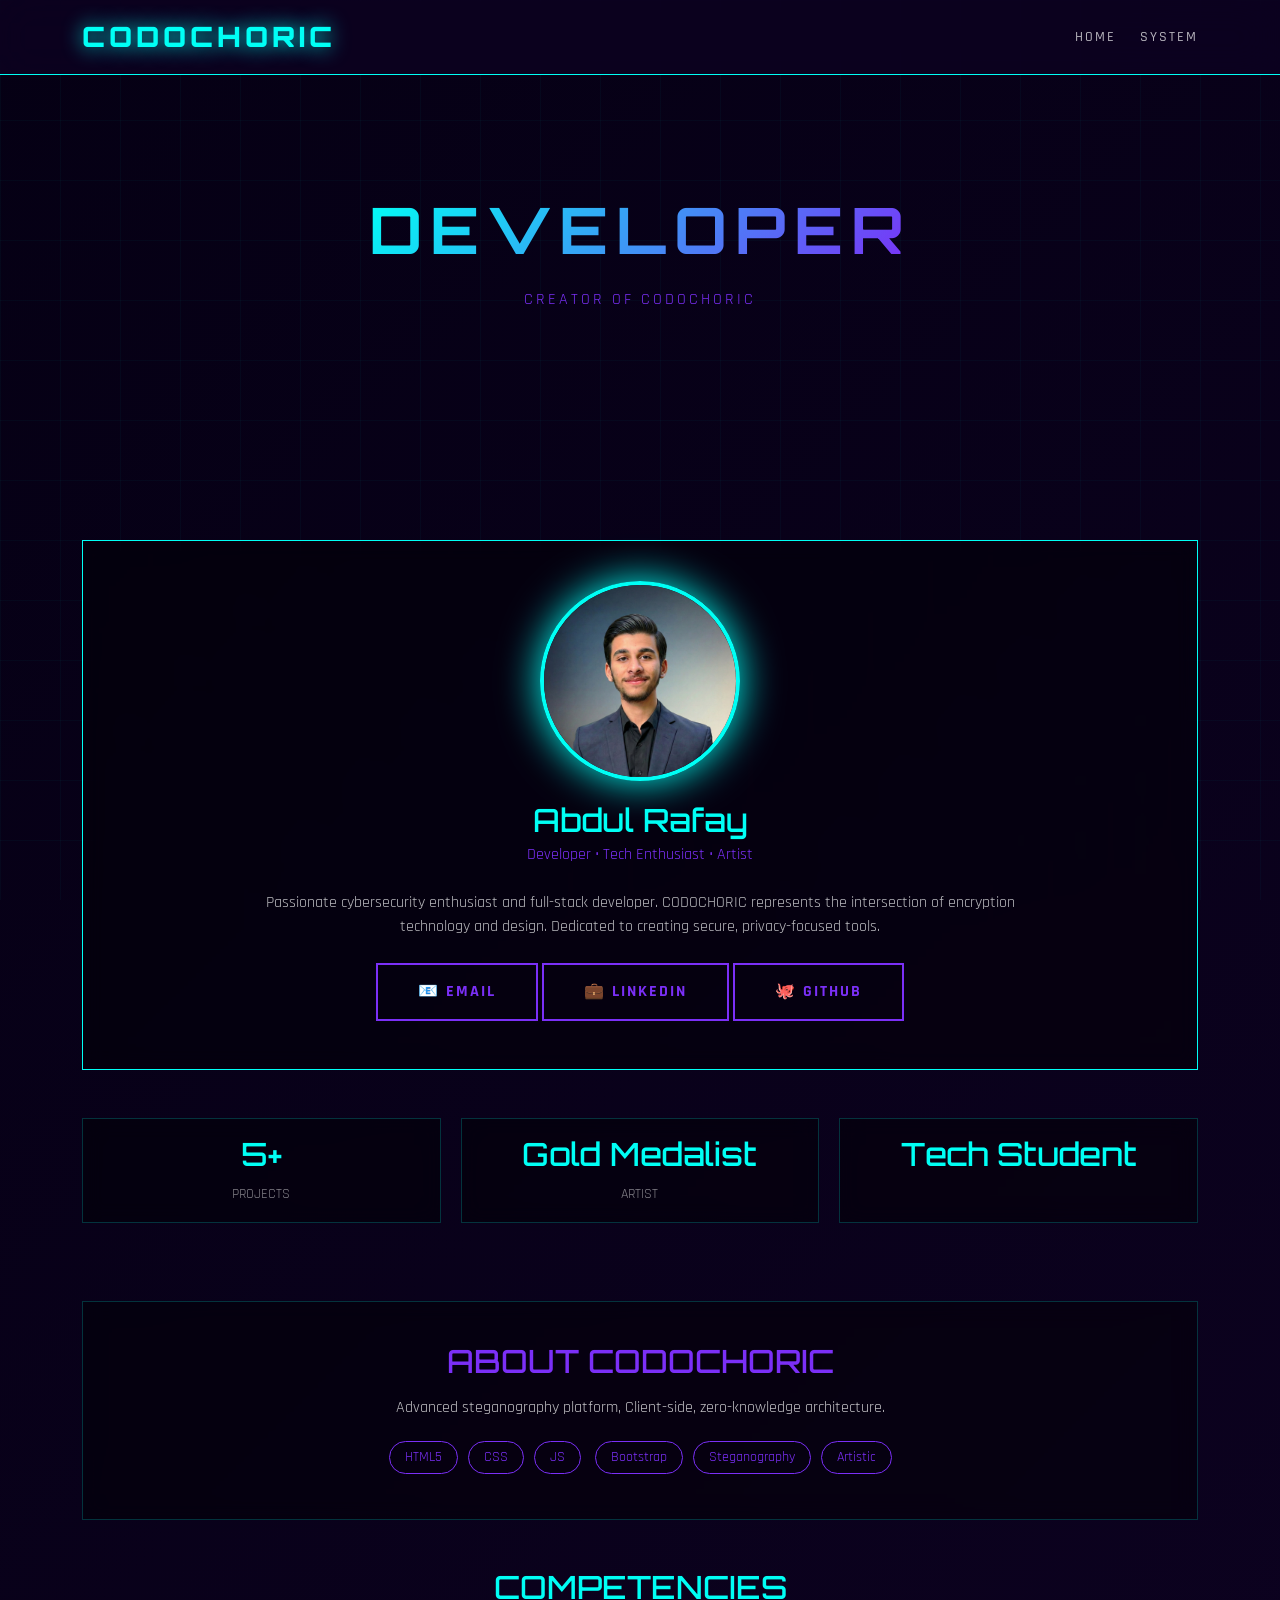
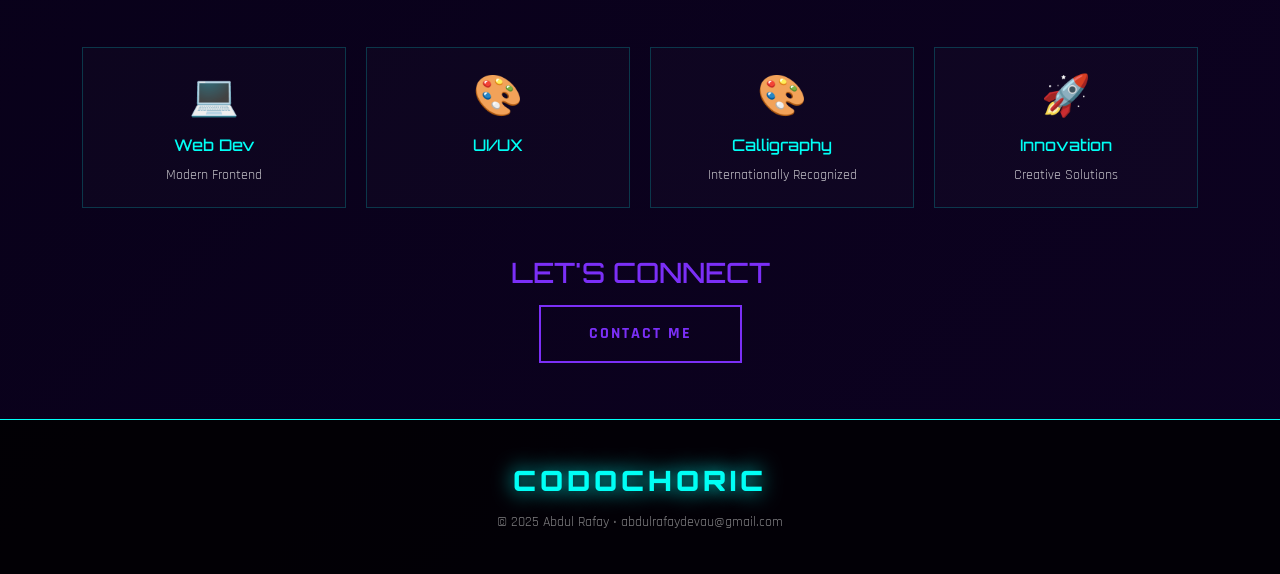
<file: about.html>
<!DOCTYPE html>
<html lang="en">
<head>
    <meta charset="UTF-8">
    <meta name="viewport" content="width=device-width, initial-scale=1.0">
    <title>CODOCHORIC - Profile</title>
    <link href="https://cdn.jsdelivr.net/npm/bootstrap@5.3.0/dist/css/bootstrap.min.css" rel="stylesheet">
    <link href="https://fonts.googleapis.com/css2?family=Orbitron:wght@700;900&family=Rajdhani:wght@500;700&display=swap" rel="stylesheet">
    <link href="style.css" rel="stylesheet">
</head>
<body>
    <div class="grid-bg"></div>

    <nav class="fixed-top py-3">
        <div class="container d-flex justify-content-between align-items-center">
            <a href="index.html" class="logo orb">CODOCHORIC</a>
            <div class="d-flex gap-4">
                <a href="index.html" class="nav-link">Home</a>
                <a href="index.html#system" class="nav-link">System</a>
            </div>
        </div>
    </nav>

    <section class="hero">
        <h1 class="orb fw-bold">DEVELOPER</h1>
        <p class="text-s" style="letter-spacing: 3px;">CREATOR OF CODOCHORIC</p>
    </section>

    <div class="container pb-5">
        <div class="glass glass-card mb-5">
            <img src="rafay.jpg" alt="Rafay" class="p-img">
            <h2 class="orb text-p mb-1">Abdul Rafay</h2>
            <p class="text-s mb-4">Developer • Tech Enthusiast • Artist</p>
            <p class="mx-auto text-light opacity-75" style="max-width: 800px;">Passionate cybersecurity enthusiast and full-stack developer. CODOCHORIC represents the intersection of encryption technology and design. Dedicated to creating secure, privacy-focused tools.</p>
            <div class="mt-4">
                <a href="mailto:abdulrafaydevau@gmail.com" class="btn-cy">📧 Email</a>
                <a href="https://linkedin.com/in/abdulrafayqar" class="btn-cy">💼 LinkedIn</a>
                <a href="https://github.com/abdulrafayau" class="btn-cy">🐙 GitHub</a>
            </div>
        </div>

        <div class="grid-box text-center mb-5">
            <div class="glass py-3"><h2 class="orb text-p">5+</h2><small class="text-uppercase opacity-50">Projects</small></div>
            <div class="glass py-3"><h2 class="orb text-p">Gold Medalist</h2><small class="text-uppercase opacity-50"> Artist</small></div>
            <div class="glass py-3"><h2 class="orb text-p">Tech Student</h2><small class="text-uppercase opacity-50"></small></div>
        </div>

        <div class="glass text-center mb-5">
            <h2 class="orb text-s mb-3">ABOUT CODOCHORIC</h2>
            <p class="opacity-75">Advanced steganography platform, Client-side, zero-knowledge architecture.</p>
            <div class="mt-3">
                <span class="badge-tech">HTML5</span><span class="badge-tech">CSS</span><span class="badge-tech">JS</span>
                <span class="badge-tech">Bootstrap</span><span class="badge-tech">Steganography</span><span class="badge-tech">Artistic</span>
            </div>
        </div>

        <h2 class="orb text-center text-p mb-4">COMPETENCIES</h2>
        <div class="grid-box">
            <div class="skill-item"><div class="fs-1 mb-2">💻</div><h4 class="orb text-p h6">Web Dev</h4><small class="opacity-75">Modern Frontend</small></div>
            <div class="skill-item"><div class="fs-1 mb-2">🎨</div><h4 class="orb text-p h6">UI/UX</h4></div>
            <div class="skill-item"><div class="fs-1 mb-2">🎨</div><h4 class="orb text-p h6">Calligraphy</h4><small class="opacity-75">Internationally Recognized</small></div>
            <div class="skill-item"><div class="fs-1 mb-2">🚀</div><h4 class="orb text-p h6">Innovation</h4><small class="opacity-75">Creative Solutions</small></div>
        </div>

        <div class="text-center mt-5">
            <h3 class="orb text-s mb-3">LET'S CONNECT</h3>
            <a href="mailto:abdulrafaydevau@gmail.com" class="btn-cy px-5">CONTACT ME</a>
        </div>
    </div>

    <footer>
        <div class="container">
            <div class="logo mb-2">CODOCHORIC</div>
            <small>© 2025 Abdul Rafay • abdulrafaydevau@gmail.com</small>
        </div>
    </footer>
</body>
</html>
</file>
<file: style.css>
:root {
    --primary: #00fff5;
    --secondary: #7b2ff7;
    --accent: #ff006e;
    --dark: #0d0221;
    --darker: #050014;
}

* { margin: 0; padding: 0; box-sizing: border-box; }

body {
    font-family: 'Rajdhani', sans-serif;
    background: linear-gradient(135deg, var(--darker) 0%, var(--dark) 100%);
    color: #fff;
    overflow-x: hidden;
    min-height: 100vh;
    display: flex;
    flex-direction: column;
}

.orb { font-family: 'Orbitron', sans-serif; }
.text-p { color: var(--primary) !important; }
.text-s { color: var(--secondary) !important; }
.hidden { display: none; }

.grid-bg {
    position: fixed;
    inset: 0;
    width: 100%;
    height: 100%;
    background-image: 
        linear-gradient(rgba(0, 255, 245, 0.03) 1px, transparent 1px),
        linear-gradient(90deg, rgba(0, 255, 245, 0.03) 1px, transparent 1px);
    background-size: 60px 60px;
    pointer-events: none;
    z-index: -1;
}

nav {
    position: fixed;
    width: 100%;
    backdrop-filter: blur(20px);
    background: rgba(13, 2, 33, 0.8);
    border-bottom: 1px solid var(--primary);
    z-index: 1000;
    padding: 20px 0;
}

.logo {
    font-family: 'Orbitron', sans-serif;
    font-size: 28px;
    font-weight: 900;
    letter-spacing: 4px;
    color: var(--primary);
    text-shadow: 0 0 20px var(--primary);
    text-decoration: none;
}

.nav-link {
    color: rgba(255,255,255,0.7);
    font-weight: 500;
    letter-spacing: 2px;
    text-transform: uppercase;
    font-size: 14px;
    text-decoration: none;
}

footer {
    background: rgba(0,0,0,0.8);
    border-top: 1px solid var(--primary);
    padding: 40px 0;
    text-align: center;
    color: rgba(255,255,255,0.5);
    margin-top: auto;
}
footer a { color: var(--primary); text-decoration: none; }

section { padding: 100px 0; position: relative; z-index: 1; }

.hero {
    min-height: 60vh;
    padding-top: 80px;
    display: flex;
    flex-direction: column;
    align-items: center;
    justify-content: center;
    text-align: center;
    position: relative;
    z-index: 1;
}

.hero h1 {
    font-family: 'Orbitron', sans-serif;
    font-size: 64px;
    font-weight: 900;
    letter-spacing: 8px;
    background: linear-gradient(135deg, var(--primary), var(--secondary));
    -webkit-background-clip: text;
    -webkit-text-fill-color: transparent;
    margin-bottom: 20px;
}

.hero-subtitle {
    font-size: 18px;
    color: rgba(255,255,255,0.6);
    letter-spacing: 3px;
    text-transform: uppercase;
    margin-bottom: 40px;
}

.cyber-btn, .btn-cy {
    padding: 15px 40px;
    border: 2px solid var(--primary);
    background: transparent;
    color: var(--primary);
    font-family: 'Rajdhani', sans-serif;
    font-weight: 700;
    font-size: 16px;
    letter-spacing: 2px;
    text-transform: uppercase;
    cursor: pointer;
    transition: all 0.3s;
    position: relative;
    overflow: hidden;
    text-decoration: none;
    display: inline-block;
}

.cyber-btn::before {
    content: '';
    position: absolute;
    top: 0; left: -100%;
    width: 100%; height: 100%;
    background: var(--primary);
    transition: left 0.3s;
    z-index: -1;
}

.cyber-btn:hover::before { left: 0; }
.cyber-btn:hover { color: var(--dark); box-shadow: 0 0 20px var(--primary); }

.cyber-btn-secondary, .btn-cy {
    border-color: var(--secondary);
    color: var(--secondary);
}
.cyber-btn-secondary::before { background: var(--secondary); }
.cyber-btn-secondary:hover, .btn-cy:hover { 
    box-shadow: 0 0 20px var(--secondary); 
    background: var(--secondary); 
    color: #fff; 
}

.section-title {
    font-family: 'Orbitron', sans-serif;
    font-size: 48px;
    font-weight: 900;
    text-align: center;
    color: var(--primary);
    letter-spacing: 6px;
    margin-bottom: 60px;
    text-transform: uppercase;
}

.feature-card {
    background: rgba(255,255,255,0.02);
    border: 1px solid rgba(0, 255, 245, 0.2);
    padding: 40px;
    backdrop-filter: blur(10px);
    height: 100%;
}
.feature-icon { font-size: 48px; margin-bottom: 20px; }
.feature-card h3 {
    font-family: 'Orbitron', sans-serif;
    color: var(--primary);
    font-size: 20px;
    letter-spacing: 2px;
    margin-bottom: 15px;
}

.glass {
    background: rgba(0,0,0,0.4);
    border: 1px solid rgba(0, 255, 245, 0.2);
    backdrop-filter: blur(10px);
    padding: 40px;
    margin-bottom: 30px;
}
.glass-card { border-color: var(--primary); text-align: center; }

.tool-container {
    background: rgba(0,0,0,0.4);
    border: 2px solid var(--primary);
    padding: 50px;
    backdrop-filter: blur(20px);
}

.upload-zone {
    border: 3px dashed rgba(0, 255, 245, 0.3);
    padding: 60px;
    text-align: center;
    cursor: pointer;
    background: rgba(0, 255, 245, 0.02);
    margin-bottom: 1.5rem;
}
.upload-zone.dragover { border-color: var(--accent); background: rgba(255, 0, 110, 0.1); }

.form-control, .form-control:focus {
    background: rgba(0,0,0,0.5);
    border: 2px solid rgba(123, 47, 247, 0.5);
    color: var(--primary);
    font-family: 'Rajdhani', sans-serif;
}
.form-control:focus {
    border-color: var(--primary);
    box-shadow: 0 0 20px rgba(0, 255, 245, 0.2);
}

.tab-btn {
    padding: 15px 40px;
    background: transparent;
    border: 2px solid rgba(123, 47, 247, 0.5);
    color: var(--secondary);
    font-family: 'Orbitron', sans-serif;
    font-weight: 700;
    letter-spacing: 2px;
    cursor: pointer;
    transition: all 0.3s;
}
.tab-btn.active {
    background: linear-gradient(135deg, var(--secondary), var(--accent));
    border-color: transparent;
    color: #fff;
}

.output-box {
    background: rgba(0,0,0,0.7);
    border: 2px solid var(--primary);
    padding: 30px;
    color: var(--primary);
    font-family: 'Courier New', monospace;
    min-height: 120px;
    word-break: break-all;
}

.preview-box {
    background: rgba(0,0,0,0.5);
    border: 2px solid rgba(123, 47, 247, 0.5);
    padding: 30px;
    text-align: center;
}
.preview-box img { max-width: 100%; border: 1px solid var(--primary); margin-top: 15px; }

.p-img {
    width: 200px; height: 200px;
    border-radius: 50%;
    border: 4px solid var(--primary);
    box-shadow: 0 0 40px var(--primary);
    object-fit: cover;
    margin-bottom: 20px;
}

.grid-box {
    display: grid;
    grid-template-columns: repeat(auto-fit, minmax(250px, 1fr));
    gap: 20px;
    margin-top: 40px;
}

.skill-item {
    background: rgba(255,255,255,0.02);
    padding: 20px;
    border: 1px solid rgba(0,255,245,0.2);
    text-align: center;
}

.badge-tech {
    border: 1px solid var(--secondary);
    color: var(--secondary);
    padding: 5px 15px;
    border-radius: 20px;
    font-size: 14px;
    margin: 5px;
    display: inline-block;
}

@media (max-width: 768px) {
    .hero h1 { font-size: 48px; }
    nav .container { flex-direction: column; }
}
</file>
